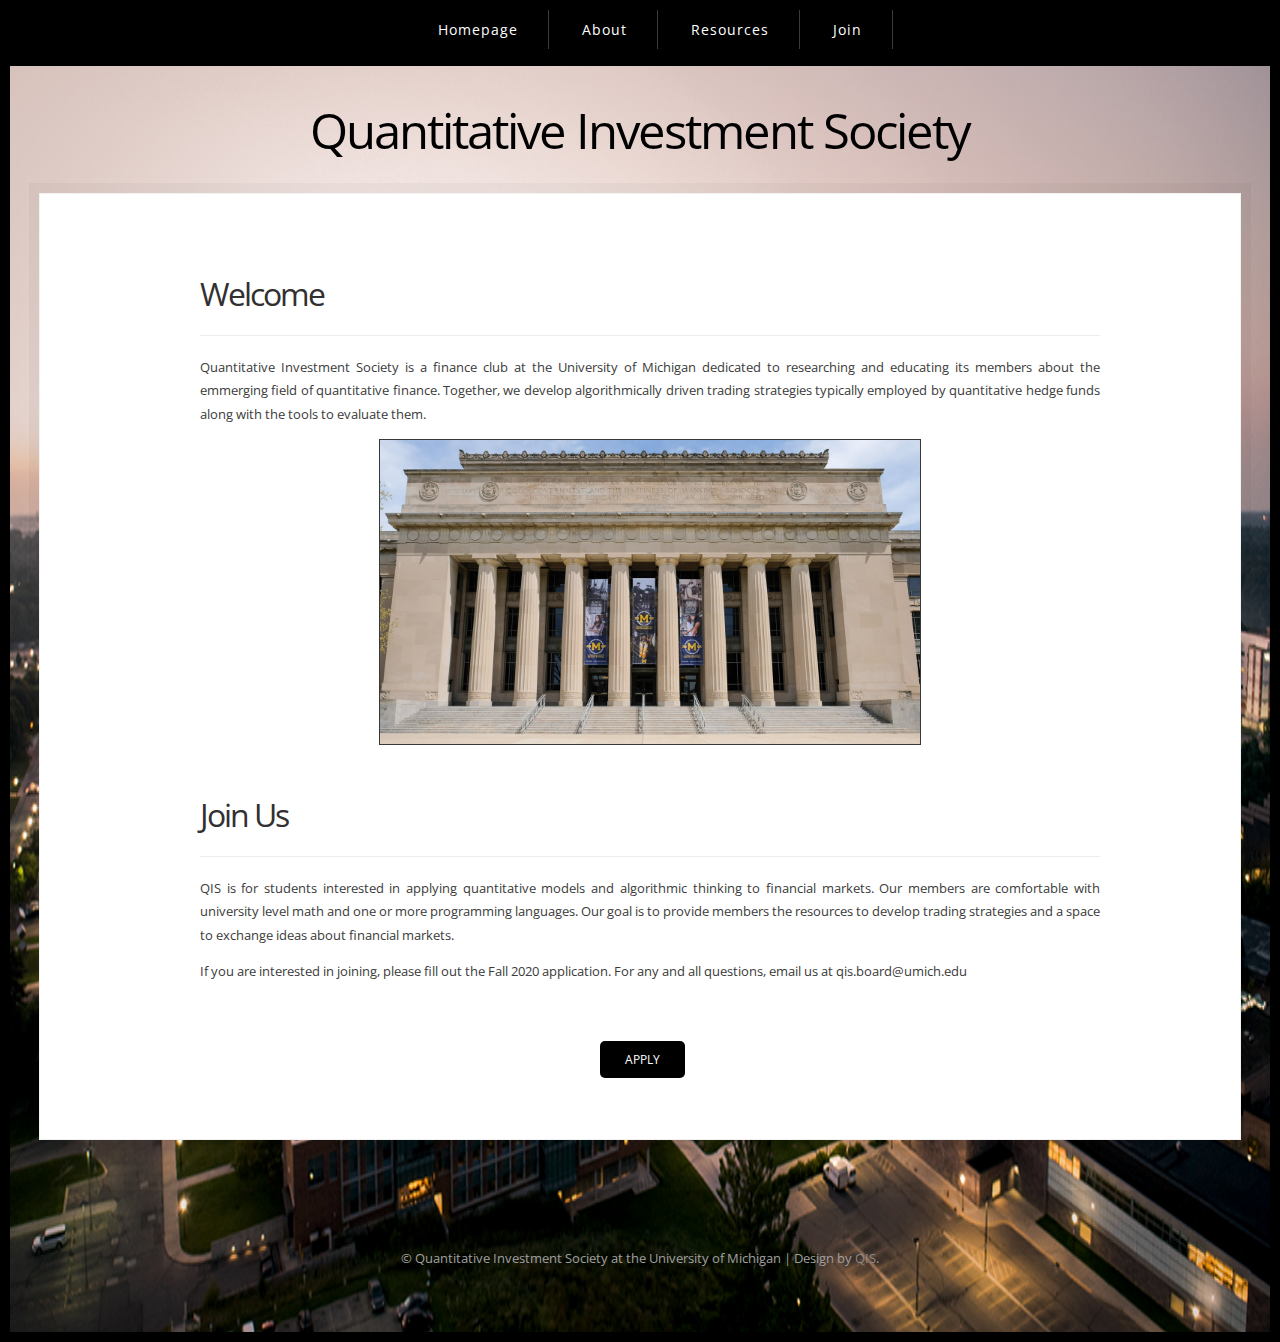
<file: index.html>
<!--
Created by Quantitative Investment Society
Description: 
-->
<head>
	<meta name="keywords" content="" />
	<meta name="description" content="" />
	<meta http-equiv="content-type" content="text/html; charset=utf-8" />
	<title>Quantitative Investment Society</title>
	<link href="http://fonts.googleapis.com/css?family=Open+Sans:400,300,600,700|Archivo+Narrow:400,700" rel="stylesheet" type="text/css">
	<link href="style.css" rel="stylesheet" type="text/css" media="screen" />
	<script src="https://cdn.plot.ly/plotly-latest.min.js"></script>
</head>

<body>
<div id="menu-wrapper">
	<div id="menu">
		<ul>
			<li class="current_page_item"><a href="#">Homepage</a></li>
			<li><a href="about.html">About</a></li>
			<li><a href="resources.html">Resources</a></li>
			<li><a href="join.html">Join</a></li>
		</ul>
	</div>
	<!-- end #menu --> 
</div>
<div id="header-wrapper">
	<div id="header">
		<div id="logo">
			<h1><a href="#">Quantitative Investment Society</a></h1>
		</div>
	</div>
</div>
<div id="wrapper"> 
	<!-- end #header -->
	<div id="page">
		<div id="page-bgtop">
			<div id="page-bgbtm">
				<!-- end #sidebar -->
				<div id="content">
					<div class="post">
						<div style="clear: both;">&nbsp;</div>
						<div class="entry">
							<h2 class="title"><a href="#">Welcome </a></h2>
							<p> Quantitative Investment Society is a finance club at the University of Michigan dedicated to researching and educating its members about the emmerging field of quantitative finance.
							 Together, we develop algorithmically driven trading strategies typically employed by quantitative hedge funds along with the tools to evaluate them.</p>
							<p><a href="#"><img src="images/Picture1.jpg" alt="" class="center" border="1"/></a></p>
						</div>
					</div>
				
					<div class="post">
						<div class="entry">
							<h2 class="title"><a href="#">Join Us</a></h2>
							<p>QIS is for students interested in applying quantitative models and algorithmic thinking to financial markets. Our members are comfortable with university level math and one or more programming languages. Our goal is to provide members the resources to develop trading strategies and a space to exchange ideas about financial markets. </p>
							<p>If you are interested in joining, please fill out the Fall 2020 application. For any and all questions, email us at qis.board@umich.edu</p>

							<div style="clear: both;">&nbsp;</div>
							<div style="clear: both;">&nbsp;</div>
							<div style="clear: both;">&nbsp;</div>

							<a href="https://forms.gle/KFrdfPJn8opmVZKeA" class="button" target="_blank">Apply</a>
						</div>
					</div>
					<div style="clear: both;">&nbsp;</div>
				</div>
				<!-- end #content -->
				<div style="clear: both;">&nbsp;</div>
			</div>
		</div>
	</div>
	<!-- end #page --> 
</div>
<div id="footer">
	<p>&copy; Quantitative Investment Society at the University of Michigan | Design by <a>QIS</a>.</p>
</div>
<!-- end #footer -->
</body>
</html>
</file>
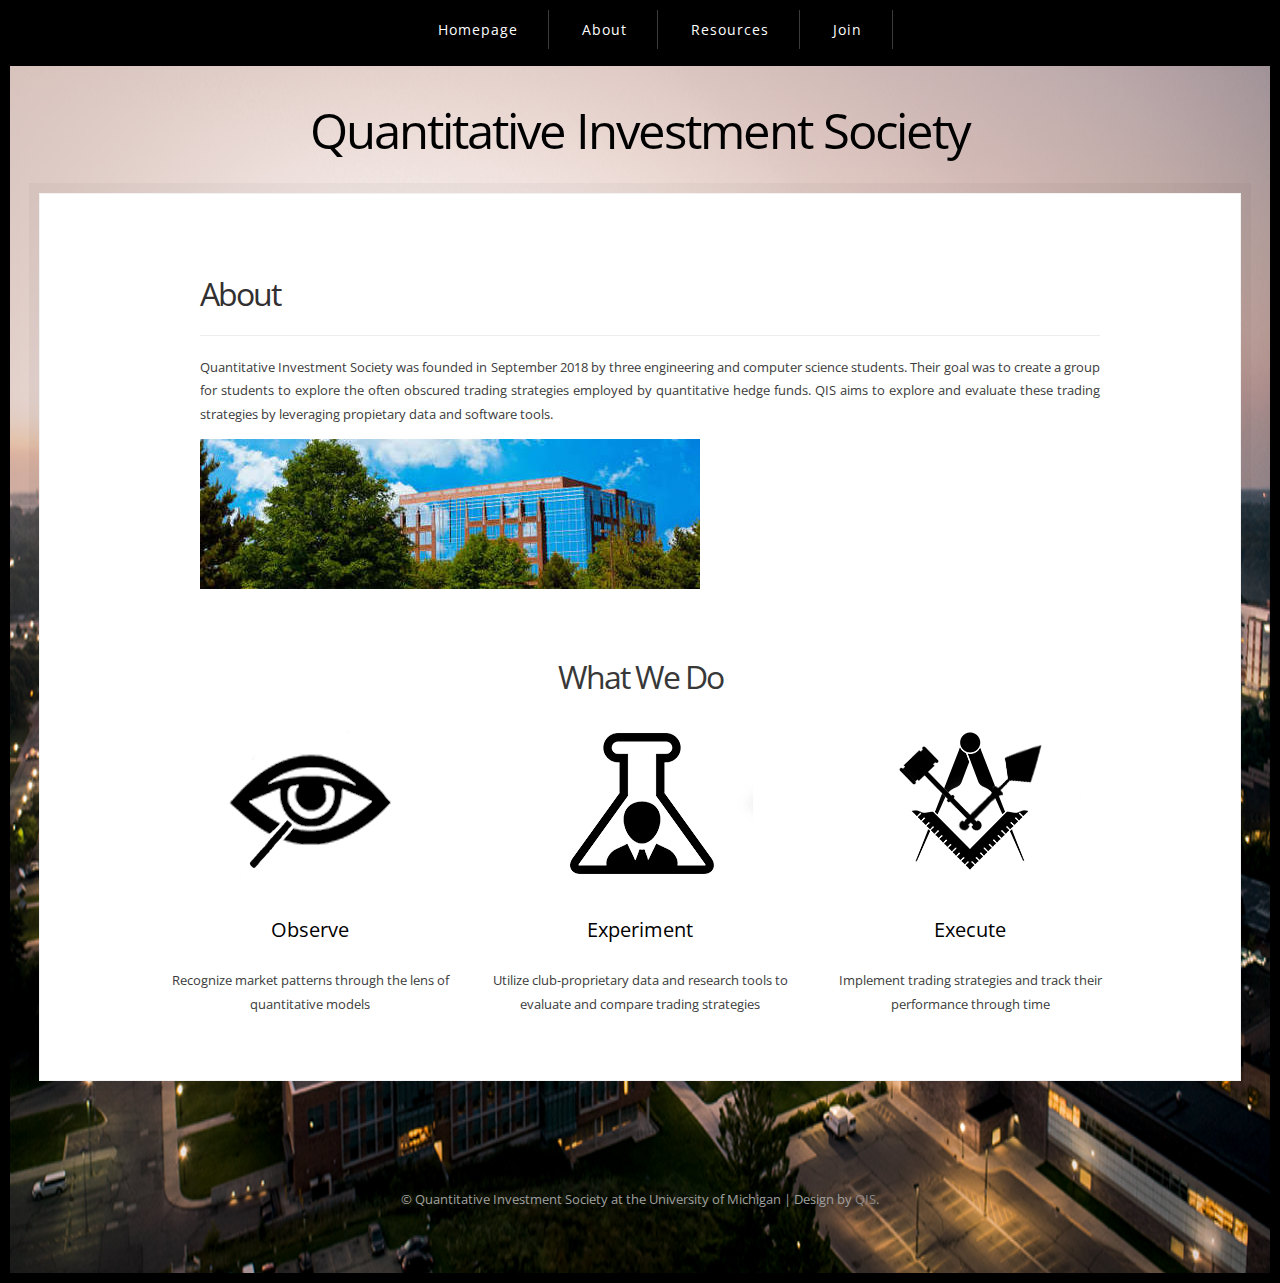
<file: about.html>
<!--
Created by Quantitative Investment Society
Description: 
-->
<head>
<meta name="keywords" content="" />
<meta name="description" content="" />
<meta http-equiv="content-type" content="text/html; charset=utf-8" />
<title>Quantitative Investment Society</title>
<link href="http://fonts.googleapis.com/css?family=Open+Sans:400,300,600,700|Archivo+Narrow:400,700" rel="stylesheet" type="text/css">
<link href="style.css" rel="stylesheet" type="text/css" media="screen" />
</head>
<body>
<div id="menu-wrapper">
	<div id="menu">
		<ul>
			<li class="current_page_item"><a href="index.html">Homepage</a></li>
			<li><a href="about.html">About</a></li>
			<li><a href="resources.html">Resources</a></li>
			<li><a href="join.html">Join</a></li>
		</ul>
	</div>
	<!-- end #menu --> 
</div>
<div id="header-wrapper">
	<div id="header">
		<div id="logo">
			<h1><a href="#">Quantitative Investment Society</a></h1>
		</div>
	</div>
</div>
<div id="wrapper"> 
	<!-- end #header -->
	<div id="page">
		<div id="page-bgtop">
			<div id="page-bgbtm">

				<div id="content_about">
					<div class="post">
						<div style="clear: both;">&nbsp;</div>
						<div class="entry">
							<h2 class="title"><a href="#">About </a></h2>
							<p> Quantitative Investment Society was founded in September 2018 by three engineering and computer science students.
							Their goal was to create a group for students to explore the often obscured trading strategies employed by quantitative hedge funds.
							QIS aims to explore and evaluate these trading strategies by leveraging propietary data and software tools.</p>
							
							<p><a href="#"><img src="images/img02.jpg" width="500" height="150" alt="" /></a></p>
						</div>
					</div>
				</div>
				<div style="clear: both;">&nbsp;</div>
				<!-- end #content -->

				<div class="post_resources">
					<div class="entry">
						<h2 class="title_resources"><a href="#">What We Do</a></h2>
					</div>
				</div>

				<!-- begin #pillars -->
				<div id = "boxes">
			      <div class = "container">
			        <div class = "box-1">
			          <img src = "images/observe.jpg">
			          <h4>Observe</h4>
			          <p>Recognize market patterns through the lens of quantitative models</p>
			        </div>
			        <div class = "box-2">
			          <img src = "images/experiment.jpg">
			          <h4>Experiment</h4>
			          <p>Utilize club-proprietary data and research tools to evaluate and compare trading strategies</p>
			        </div>
			        <div class = "box-3">
			          <img src = "images/execute.jpg">
			          <h4>Execute</h4>
			          <p>Implement trading strategies and track their performance through time</p>
			        </div>
			      </div>
			      <div style="clear: both;">&nbsp;</div>
			    </div>
			    <div style="clear: both;">&nbsp;</div>
				<!-- end #pillars -->
			</div>
		</div>
	</div>
	<!-- end #page --> 
</div>
<div id="footer">
	<p>&copy; Quantitative Investment Society at the University of Michigan | Design by <a>QIS</a>.</p>
</div>
<!-- end #footer -->
</body>
</html>
</file>
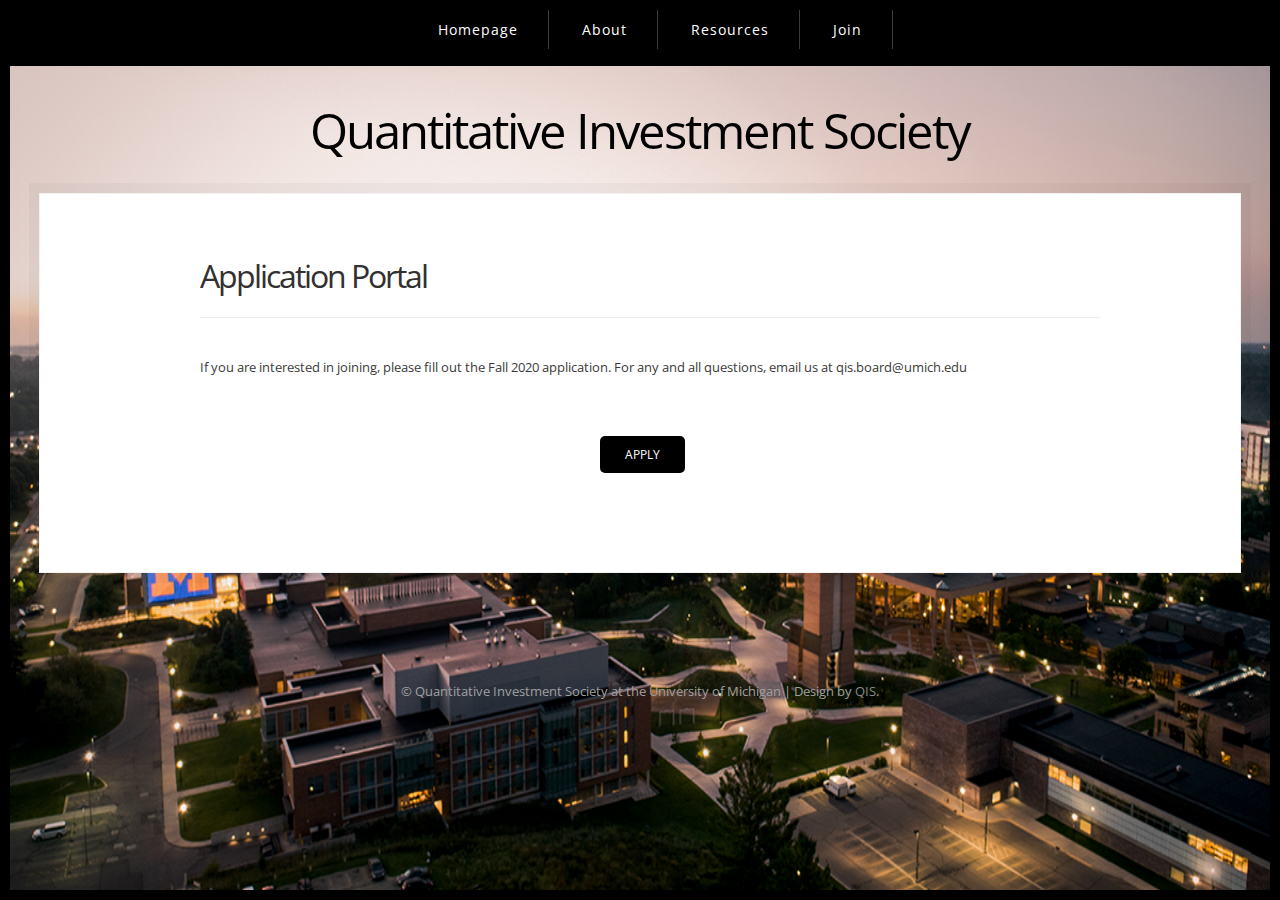
<file: join.html>
<!--
Created by Quantitative Investment Society
Description: 
-->
<head>
<meta name="keywords" content="" />
<meta name="description" content="" />
<meta http-equiv="content-type" content="text/html; charset=utf-8" />
<title>Quantitative Investment Society</title>
<link href="http://fonts.googleapis.com/css?family=Open+Sans:400,300,600,700|Archivo+Narrow:400,700" rel="stylesheet" type="text/css">
<link href="style.css" rel="stylesheet" type="text/css" media="screen" />
</head>
<body>
<div id="menu-wrapper">
	<div id="menu">
		<ul>
			<li class="current_page_item"><a href="index.html">Homepage</a></li>
			<li><a href="about.html">About</a></li>
			<li><a href="resources.html">Resources</a></li>
			<li><a href="join.html">Join</a></li>
		</ul>
	</div>
	<!-- end #menu --> 
</div>
<div id="header-wrapper">
	<div id="header">
		<div id="logo">
			<h1><a href="#">Quantitative Investment Society</a></h1>
		</div>
	</div>
</div>
<div id="wrapper"> 
	<!-- end #header -->
	<div id="page">
		<div id="page-bgtop">
			<div id="page-bgbtm">

				<div id="content_join">
					<div class="post">
						<div class="entry">
							<h2 class="title"><a href="#">Application Portal </a></h2>

							<div style="clear: both;">&nbsp;</div>

							<p>If you are interested in joining, please fill out the Fall 2020 application. For any and all questions, email us at qis.board@umich.edu</p>

							<div style="clear: both;">&nbsp;</div>
							<div style="clear: both;">&nbsp;</div>
							<div style="clear: both;">&nbsp;</div>

							<a href="https://docs.google.com/forms/d/1vlmzvgq3lfDkHIy4d0_k0ITD835YKjLYar9xAAGMtOM/edit?ts=5fc7bf62" class="button" target="_blank">Apply</a>
						</div>
					</div>

					<div style="clear: both;">&nbsp;</div>
				</div>
				<div style="clear: both;">&nbsp;</div>
				<!-- end #content -->
			</div>
		</div>
	</div>
	<!-- end #page --> 
</div>
<div id="footer">
	<p>&copy; Quantitative Investment Society at the University of Michigan | Design by <a>QIS</a>.</p>
</div>
<!-- end #footer -->
</body>
</html>
</file>
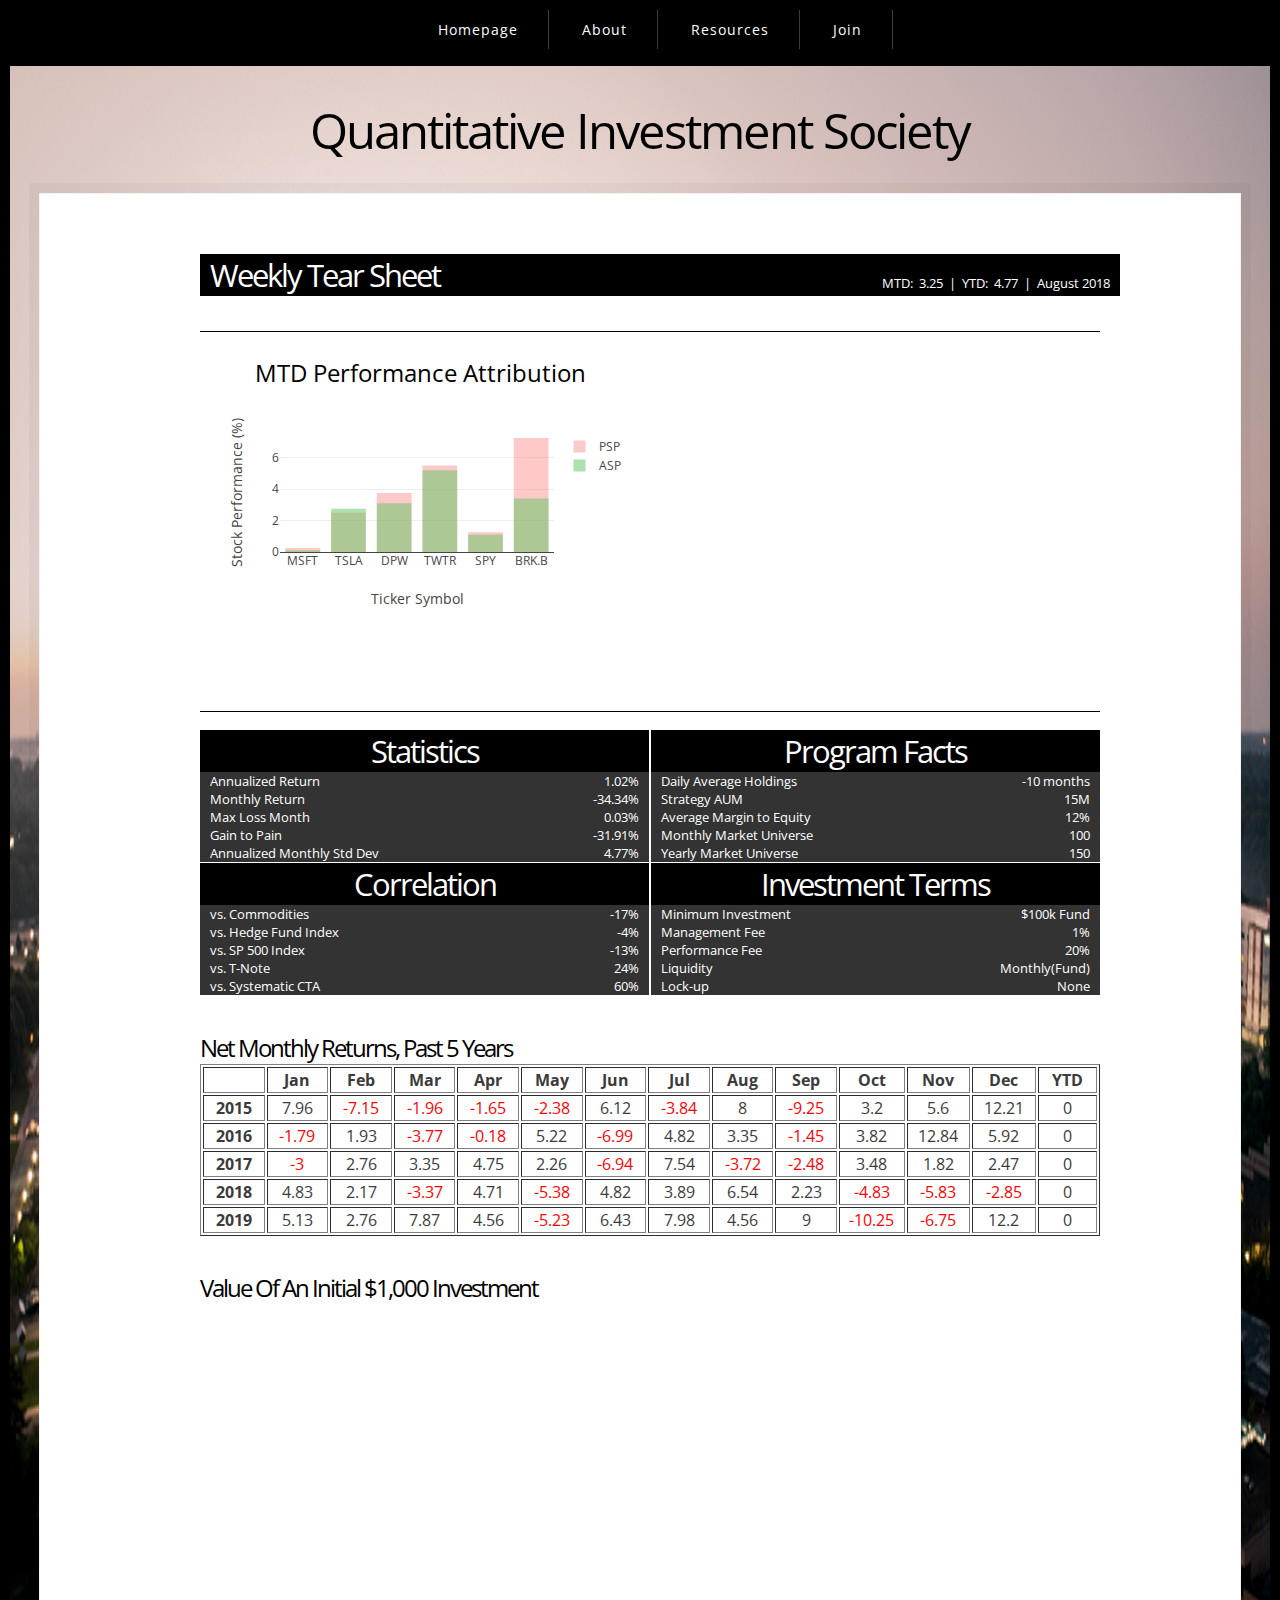
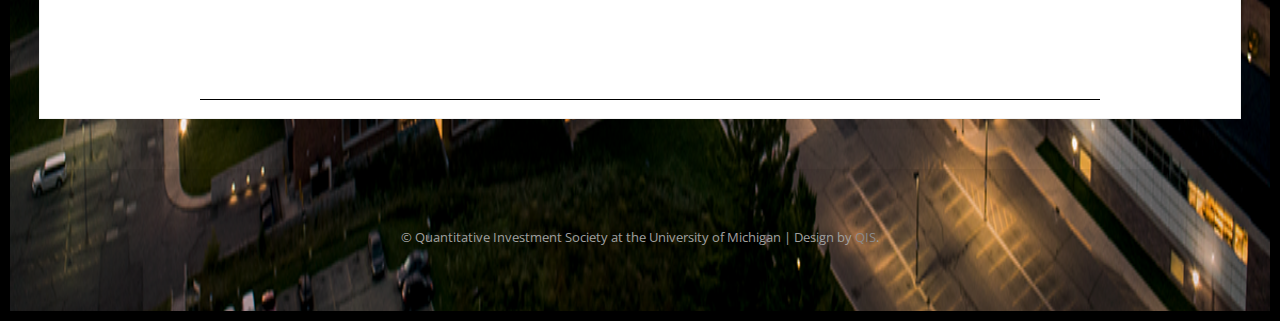
<file: tearSheet.html>
<!--
Created by Quantitative Investment Society
Description: 
-->
<head>
	<meta name="keywords" content="" />
	<meta name="description" content="" />
	<meta http-equiv="content-type" content="text/html; charset=utf-8" />
	<title>Quantitative Investment Society</title>
	<link href="http://fonts.googleapis.com/css?family=Open+Sans:400,300,600,700|Archivo+Narrow:400,700" rel="stylesheet" type="text/css">
	<link href="style.css" rel="stylesheet" type="text/css" media="screen" />
	<script src="https://cdn.plot.ly/plotly-latest.min.js"></script>
	<script src="https://canvasjs.com/assets/script/canvasjs.min.js"></script>
</head>

<body>
<div id="menu-wrapper">
	<div id="menu">
		<ul>
			<li class="current_page_item"><a href="#">Homepage</a></li>
			<li><a href="about.html">About</a></li>
			<li><a href="resources.html">Resources</a></li>
			<li><a href="join.html">Join</a></li>
		</ul>
	</div>
	<!-- end #menu --> 
</div>
<div id="header-wrapper">
	<div id="header">
		<div id="logo">
			<h1><a href="#">Quantitative Investment Society</a></h1>
		</div>
	</div>
</div>
<div id="wrapper"> 
	<!-- end #header -->
	<div id="page">
		<div id="page-bgtop">
			<div id="page-bgbtm">
				<!-- end #sidebar -->
				<div id="content">

					<div class="post">
						<div class="entry">
							<div class="monthly_title">
								<h2>Weekly Tear Sheet </h2>

								<p>August 2018</p>

								<p>&nbsp; | &nbsp;</p>

								<p id="YTD"></p>
								<p> YTD: &nbsp;</p>

								<p>&nbsp; | &nbsp;</p>

								<p id="MTD"></p>
								<p> MTD: &nbsp;</p>
							</div>

							<script>
								/*FLAG*/
								document.getElementById("MTD").innerHTML = 3.25;
								/*FLAG*/
								document.getElementById("YTD").innerHTML = 4.77;
							</script>
						</div>
					</div>

					<div class="border"></div>

					<div class="post">
						<div class="entry">
							<div id="histogram1" style="width:49%;height:300px;"></div>

							<div id="chartContainer" style="width:49%;height:300px;padding-top:26px;"></div>

							<div style="clear: both;">&nbsp;</div>

							<!-- 
								Javascript code to create histogram of security
								performances.
							-->
							<script>
								histogram1 = document.getElementById('histogram1');

								/*FLAG*/
								var x1 = ["MSFT", "TSLA", "DPW", "TWTR", "SPY", "BRK.B"];
								var x2 = ["MSFT", "TSLA", "DPW", "TWTR", "SPY", "BRK.B"];
								/*FLAG*/
								var y1 = [0.25, 2.5, 3.75, 5.5, 1.25, 7.25];
								var y2 = [0.11, 2.75, 3.1, 5.2, 1.1, 3.4];

								/*
									First trace is Portfolio Stock Performance, no units since it is
									a percentage. This is the percentage increase of our portfolio
									due to the particular security.
								*/
								var trace1 = {
								  x: x1,
								  y: y1,
								  name: 'PSP',
								  autobinx: true,
								  autobiny: true,
								  histnorm: "count",
								  marker: {
								    color: "rgba(255, 100, 102, 0.7)",
								     line: {
								      color:  "rgba(255, 100, 102, 1)"
								    }
								  },
								  opacity: 0.5,
								  type: "bar",
								};
								/*
									Second trace is Actual Stock Performance, no units since it is
									a percentage. This is the percentage increase of the particular
									security for the current week.
								*/
								var trace2 = {
								  x: x2,
								  y: y2,
								  autobinx: true,
								  marker: {
								          color: "rgba(100, 200, 102, 0.7)",
								           line: {
								            color:  "rgba(100, 200, 102, 1)"
								    }
								       },
								  name: "ASP",
								  opacity: 0.75,
								  type: "bar"
								};

								var data = [trace1, trace2];
								var layout = {
								  bargap: 0.05,
								  bargroupgap: 0.2,
								  barmode: "overlay",
								  title: {
								  	text: "MTD Performance Attribution",
								  	font: {
								  		fontFamily: "Open Sans",
								  		size: 24,
								  		color: '#000000'
								  	}
								  },
								  xaxis: {title: "Ticker Symbol"},
								  yaxis: {title: "Stock Performance (%)"}
								};

								Plotly.newPlot(histogram1, data, layout);
							</script>

							<!--
								Javascript code to create pie chart displaying
								portfolio risk exposure.
							-->
							<script>

								/*FLAG*/
								dps = [{y: 79.45, label: "Google"}, {y: 7.31, label: "Bing"}, {y: 7.06, label: "Baidu"}, {y: 4.91, label: "Yahoo"}, {y: 1.26, label: "Others"}]

								window.onload = function() {
								var chart = new CanvasJS.Chart("chartContainer", {
									animationEnabled: true,
									title: {
										text: "MTD Risk Exposure",
										fontFamily: "Open Sans"
									},
									data: [{
										type: "pie",
										startAngle: 10,
										yValueFormatString: "##0.00\"%\"",
										indexLabel: "{label} {y}",
										dataPoints: dps
									}]
								});
								chart.render();

								}
								</script>
						</div>
					</div>

					<div class="border"></div>

					<div style="clear: both;">&nbsp;</div>

					<div class="post">
						<div class="entry">
							<div class="tear_box1">
								<h2>Statistics</h2>

								<div class="tear_flex_box">
									<div>Annualized Return</div>
									<div id="annualized_return" style="text-align:right;"></div>
								</div>

								<div class="tear_flex_box">
									<div>Monthly Return</div>
									<div id="monthly_return" style="text-align:right;"></div>
								</div>

								<div class="tear_flex_box">
									<div>Max Loss Month</div>
									<div id="max_loss_month" style="text-align:right;"></div>
								</div>

								<div class="tear_flex_box">
									<div>Gain to Pain</div>
									<div id="gain_to_pain" style="text-align:right;"></div>
								</div>

								<div class="tear_flex_box">
									<div>Annualized Monthly Std Dev</div>
									<div id="annualized_monthly_std_deviation" style="text-align:right;"></div>
								</div>

								<script>
									/*FLAG*/
									document.getElementById("annualized_return").innerHTML = "1.02%";
									/*FLAG*/
									document.getElementById("monthly_return").innerHTML = "-34.34%";
									/*FLAG*/
									document.getElementById("max_loss_month").innerHTML = "0.03%";
									/*FLAG*/
									document.getElementById("gain_to_pain").innerHTML = "-31.91%";
									/*FLAG*/
									document.getElementById("annualized_monthly_std_deviation").innerHTML = "4.77%";
								</script>
							</div>

							<div class="tear_box2">
								<h2>Program Facts</h2>

								<div class="tear_flex_box">
									<div>Daily Average Holdings</div>
									<div id="daily_average_holdings" style="text-align:right;"></div>
								</div>

								<div class="tear_flex_box">
									<div>Strategy AUM</div>
									<div id="strategy_AUM" style="text-align:right;"></div>
								</div>

								<div class="tear_flex_box">
									<div>Average Margin to Equity</div>
									<div id="average_margin_to_equity" style="text-align:right;"></div>
								</div>

								<div class="tear_flex_box">
									<div>Monthly Market Universe</div>
									<div id="monthly_market_universe" style="text-align:right;"></div>
								</div>

								<div class="tear_flex_box">
									<div>Yearly Market Universe</div>
									<div id="yearly_market_universe" style="text-align:right;"></div>
								</div>

								<script>
									/*FLAG*/
									document.getElementById("daily_average_holdings").innerHTML = "-10 months";
									/*FLAG*/
									document.getElementById("strategy_AUM").innerHTML = "15M";
									/*FLAG*/
									document.getElementById("average_margin_to_equity").innerHTML = "12%";
									/*FLAG*/
									document.getElementById("monthly_market_universe").innerHTML = "100";
									/*FLAG*/
									document.getElementById("yearly_market_universe").innerHTML = "150";
								</script>
							</div>

							<div class="tear_box1">
								<h2>Correlation</h2>

								<div class="tear_flex_box">
									<div>vs. Commodities</div>
									<div id="vs_commodities" style="text-align:right;"></div>
								</div>

								<div class="tear_flex_box">
									<div>vs. Hedge Fund Index</div>
									<div id="vs_hedge_fund_index" style="text-align:right;"></div>
								</div>

								<div class="tear_flex_box">
									<div>vs. SP 500 Index</div>
									<div id="vs_sp_500_index" style="text-align:right;"></div>
								</div>

								<div class="tear_flex_box">
									<div>vs. T-Note</div>
									<div id="vs_t-note" style="text-align:right;"></div>
								</div>

								<div class="tear_flex_box">
									<div>vs. Systematic CTA</div>
									<div id="vs_systematic_cta" style="text-align:right;"></div>
								</div>

								<script>
									/*FLAG*/
									document.getElementById("vs_commodities").innerHTML = "-17%";
									/*FLAG*/
									document.getElementById("vs_hedge_fund_index").innerHTML = "-4%";
									/*FLAG*/
									document.getElementById("vs_sp_500_index").innerHTML = "-13%";
									/*FLAG*/
									document.getElementById("vs_t-note").innerHTML = "24%";
									/*FLAG*/
									document.getElementById("vs_systematic_cta").innerHTML = "60%";
								</script>
							</div>

							<div class="tear_box2">
								<h2>Investment Terms</h2>

								<div class="tear_flex_box">
									<div>Minimum Investment</div>
									<div id="minimum_investment" style="text-align:right;"></div>
								</div>

								<div class="tear_flex_box">
									<div>Management Fee</div>
									<div id="management_fee" style="text-align:right;"></div>
								</div>

								<div class="tear_flex_box">
									<div>Performance Fee</div>
									<div id="performance_fee" style="text-align:right;"></div>
								</div>

								<div class="tear_flex_box">
									<div>Liquidity</div>
									<div id="liquidity" style="text-align:right;"></div>
								</div>

								<div class="tear_flex_box">
									<div>Lock-up</div>
									<div id="lock-up" style="text-align:right;"></div>
								</div>

								<script>
									/*FLAG*/
									document.getElementById("minimum_investment").innerHTML = "$100k Fund";
									/*FLAG*/
									document.getElementById("management_fee").innerHTML = "1%";
									/*FLAG*/
									document.getElementById("performance_fee").innerHTML = "20%";
									/*FLAG*/
									document.getElementById("liquidity").innerHTML = "Monthly(Fund)";
									/*FLAG*/
									document.getElementById("lock-up").innerHTML = "None";
								</script>
							</div>

						</div>
					</div>

					<div class="post">
						<div class="entry">
							<div class="dataTable">
								<h2>Net Monthly Returns, Past 5 Years</h2>

								<div id="myDynamicTable"></div>

								<script>
									var myTableDiv = document.getElementById("myDynamicTable");

									var table = document.createElement('TABLE');
									table.border = '1';

									var tableBody = document.createElement('TBODY');
									table.appendChild(tableBody);

									var months = ["Jan", "Feb", "Mar", "Apr", "May", "Jun", "Jul", "Aug", "Sep", "Oct", "Nov", "Dec"];

									/*FLAG*/
									var years = ["2015", "2016", "2017", "2018", "2019", "2020"];

									/*FLAG*/
									var monthData = [[7.96,-7.15,-1.96,-1.65,-2.38,6.12,-3.84,8.00,-9.25,3.20,5.60,12.21], [-1.79,1.93,-3.77,-0.18,5.22,-6.99,4.82,3.35,-1.45,3.82,12.84,5.92], [-3.00,2.76,3.35,4.75,2.26,-6.94,7.54,-3.72,-2.48,3.48,1.82,2.47], [4.83,2.17,-3.37,4.71,-5.38,4.82,3.89,6.54,2.23,-4.83,-5.83,-2.85], [5.13,2.76,7.87,4.56,-5.23,6.43,7.98,4.56,9.00,-10.25,-6.75,12.20]];

								  	var ytdData = [0,0,0,0,0];

									for (var i = 0; i < 6; i++) {
									    var tr = document.createElement('TR');
									    tableBody.appendChild(tr);

									    for (var j = 0; j < 14; j++) {
									    	var td = document.createElement('TD');
									    	td.width = '75';
									    	td.align = 'center';
									    	if(i == 0 && j > 0 && j < 13)
									    	{
									      		td.style.fontWeight = 'bold';
									      		td.appendChild(document.createTextNode(months[j-1]));
									    	}
									    	else if(i > 0 && j == 0)
									    	{
									      		td.style.fontWeight = 'bold';
									      		td.appendChild(document.createTextNode(years[i-1]));
									    	}
									    	else if(i > 0 && j > 0 && j < 13)
									     	{
									      		if(monthData[i-1][j-1] < 0) { td.style.color = "#FF0000"; }
									      		td.appendChild(document.createTextNode(monthData[i-1][j-1]));
									    	}
									    	else if(i > 0 && j == 13)
									    	{
									    		if(ytdData[i-1] < 0) { td.style.color = "#FF0000"; }
									    		td.appendChild(document.createTextNode(ytdData[i-1]));
									    	}

									    	tr.appendChild(td);
									    }
									}

									/*Finally display the x-axis label for YTD*/
									table.rows[0].cells[13].innerHTML = "YTD";
									table.rows[0].cells[13].style.fontWeight = 'bold';

									myTableDiv.appendChild(table);
								</script>
							</div>
						</div>
					</div>

					<div class="post">
						<div class="entry">
							<div class="dataTable">
								<h2>Value of an Initial $1,000 Investment</h2>

								<div id="myDynamicGraph" style="width:100%;height:360px;"></div>

								<script>
									/*FLAG*/
									var y1 = [7.96,-7.15,-1.96,-1.65,-2.38,6.12,-3.84,8.00,-9.25,3.20,5.60,12.21,-1.79,1.93,-3.77,-0.18,5.22,-6.99,4.82,3.35,-1.45,3.82,12.84,5.92,-3.00,2.76,3.35,4.75,2.26,-6.94,7.54,-3.72,-2.48,3.48,1.82,2.47,4.83,2.17,-3.37,4.71,-5.38,4.82,3.89,6.54,2.23,-4.83,-5.83,-2.85,5.13,2.76,7.87,4.56,-5.23,6.43,7.98,4.56,9.00,-10.25,-6.75,12.20];

									var dataPoints = [];

									var investment = 1000;

									dataPoints.push({
										x: new Date(2011, 12, 01),
										y: investment
									});

									for (var i = 0; i < 5; i++)
									{
										for (var j = 0; j < 12; j++)
										{
											investment = investment * (1 + (y1[(i*12) + j] / 100));
											dataPoints.push({
												x: new Date(2012+i, 01+j, 01),
												y: investment
											});
										}
									}

									var chart = new CanvasJS.Chart("myDynamicGraph", {
										title: {
											text: ""
										},
										data: [{
									    	type: "line",
									    	dataPoints: dataPoints
									  	}],
										axisX:{
											title:"Time Period",
											minimum: new Date(2011, 12, 01)
										},
										axisY:{
											title:"Equity"
										}
									});

									chart.render();	
								</script>					
							</div>
						</div>
					</div>

					<div class="border"></div>

				</div>
				<!-- end #content -->
				<div style="clear: both;">&nbsp;</div>
			</div>
		</div>
	</div>
	<!-- end #page --> 
</div>
<div id="footer">
	<p>&copy; Quantitative Investment Society at the University of Michigan | Design by <a>QIS</a>.</p>
</div>
<!-- end #footer -->
</body>
</html>
</file>
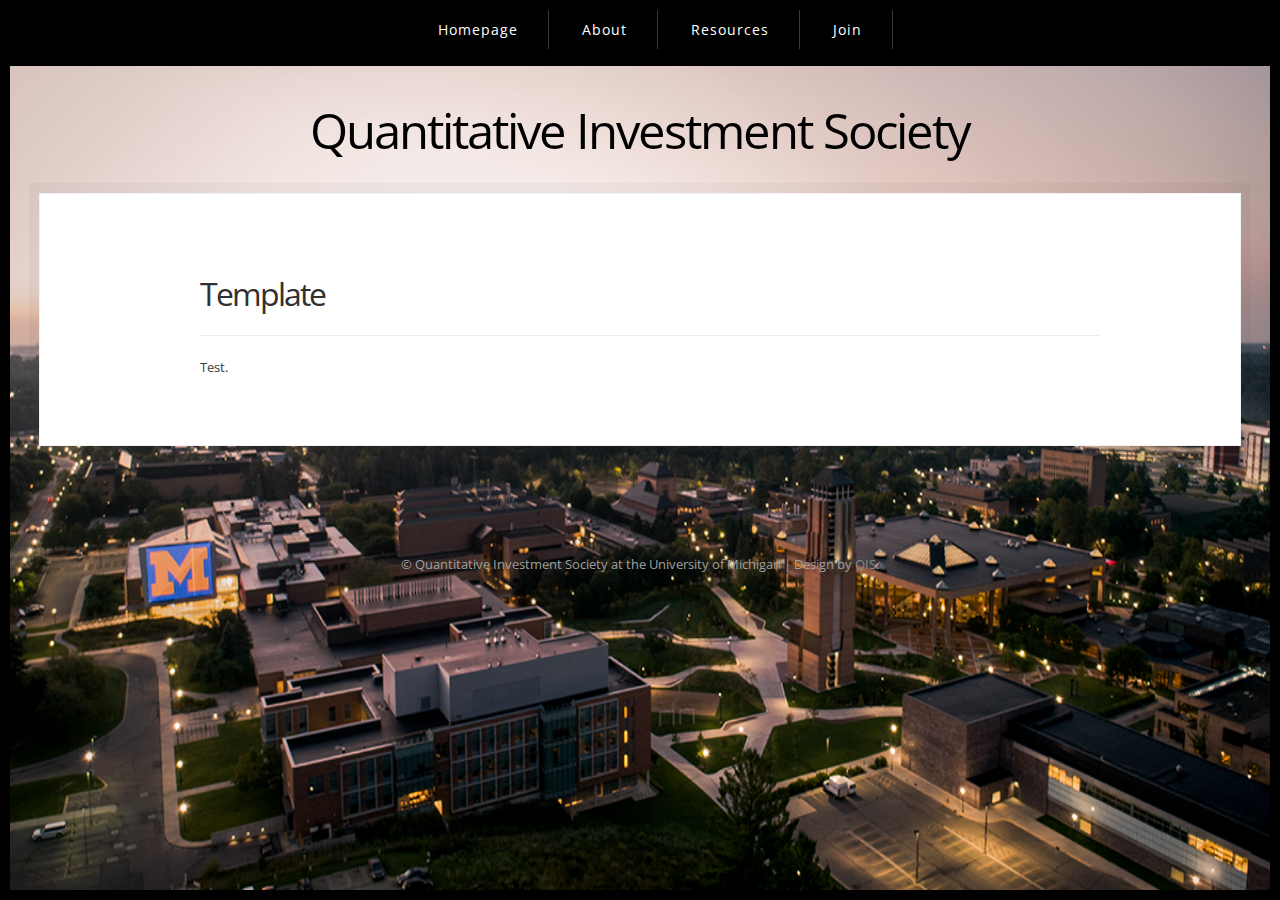
<file: template.html>
<!--
Created by Quantitative Investment Society
Description: 
-->
<head>
	<meta name="keywords" content="" />
	<meta name="description" content="" />
	<meta http-equiv="content-type" content="text/html; charset=utf-8" />
	<title>Quantitative Investment Society</title>
	<link href="http://fonts.googleapis.com/css?family=Open+Sans:400,300,600,700|Archivo+Narrow:400,700" rel="stylesheet" type="text/css">
	<link href="style.css" rel="stylesheet" type="text/css" media="screen" />
	<script src="https://cdn.plot.ly/plotly-latest.min.js"></script>
</head>

<body>
<div id="menu-wrapper">
	<div id="menu">
		<ul>
			<li class="current_page_item"><a href="#">Homepage</a></li>
			<li><a href="about.html">About</a></li>
			<li><a href="resources.html">Resources</a></li>
			<li><a href="join.html">Join</a></li>
		</ul>
	</div>
	<!-- end #menu --> 
</div>
<div id="header-wrapper">
	<div id="header">
		<div id="logo">
			<h1><a href="#">Quantitative Investment Society</a></h1>
		</div>
	</div>
</div>
<div id="wrapper"> 
	<!-- end #header -->
	<div id="page">
		<div id="page-bgtop">
			<div id="page-bgbtm">
				<!-- end #sidebar -->
				<div id="content">
					<div class="post">
						<div style="clear: both;">&nbsp;</div>
						<div class="entry">
							<h2 class="title"><a href="#">Template </a></h2>
							<p> Test.</p>
						</div>
					</div>
				</div>
				<!-- end #content -->
				<div style="clear: both;">&nbsp;</div>
			</div>
		</div>
	</div>
	<!-- end #page --> 
</div>
<div id="footer">
	<p>&copy; Quantitative Investment Society at the University of Michigan | Design by <a>QIS</a>.</p>
</div>
<!-- end #footer -->
</body>
</html>
</file>
<file: style.css>
/*
Design by Quantitaive Investment Society
*/

body {
	margin: 0;
	padding: 0;
	background: #000 url(images/bg01.png) no-repeat;
	font-family: 'Open Sans', sans-serif;
	font-size: 13px;
	color: #3B3B3B;
	background-size: 100% 100%;
	border: 10px solid #000000;
}

h1, h2, h3 {
	margin: 0px;
	padding: 0px;
	letter-spacing: -2px;
	text-transform: capitalize;
	font-weight: normal;
	color: #2F6BCF;
}

h1 {
	font-size: 2em;
}

h2 {
	font-size: 2.4em;
}

h3 {
	font-size: 1.6em;
}

p, ul, ol {
	margin-top: 0;
	line-height: 180%;
}

ul, ol {
}

a {
	text-decoration: none;
	color: #383838;
}

a:hover {
}

/* Header */

#header-wrapper {
}

#header {
	clear: both;
	width: 1200px;
	margin: 0px auto;
}

/* Logo */

#logo {
	margin: 0px;
	padding: 30px 0px;
	color: #000000;
	text-align: center;
}

#logo h1, #logo p {
	margin: 0;
	padding: 0;
}

#logo h1 {
	margin: 0px;
	padding: 0px;
	font-size: 3.8em;
	color: #FFFFFF;
}

#logo h1 span {
	color: #FFFFFF;
}

#logo p {
	margin: 0px;
	padding: 0px;
	text-transform: uppercase;
	color: rgba(255,255,255,0.7);
}

#logo p a {
	color: rgba(255,255,255,0.7);
}

#logo a {
	border: none;
	background: none;
	text-decoration: none;
	color: rgba(0,0,0,1);
}

/* Search */

#search {
	width: 320px;
	height: 60px;
	padding: 0px;
}

#search form {
	margin: 0px;
	padding: 0px;
}

#search fieldset {
	margin: 0;
	padding: 0;
	border: none;
}

#search-text {
	width: 210px;
	outline: none;
	background: #F5F0E7;
	border: 1px solid #D7D0C0;
	padding: 10px;
	border-radius: 8px;
	text-transform: lowercase;
	font-family: 'Open Sans', sans-serif;
	color: #454545;
}

#search-submit {
	width: 62px;
	height: 22px;
	display: none;
	border: none;
	color: #FFFFFF;
}

/* Menu */

#menu-wrapper {
	overflow: hidden;
	height: 56px;
	background: #000000;
}

#menu {
	width: 100%;
	height: 55px;
	margin: 0px auto;
	padding: 0px;
	position: fixed;
	background:rgba(0,0,0,1);
	margin-top: -10px;
}

#menu ul {
	margin: 0;
	padding: 10px 0px 0px 0px;
	list-style: none;
	line-height: normal;
	text-align: center;
}

#menu li {
	display: inline-block;
	border-color: rgba(255,255,255,.09);
	border-right: 1px solid;
}

#menu a {
	display: block;
	letter-spacing: 1px;
	margin: 0px 10px;
	padding: 10px 20px;
	text-decoration: none;
	text-align: center;
	font-size: 14px;
	font-weight: normal;
	color: #FFFFFF;
	border: none;
}

#menu a:hover, #menu .current_page_item a {
	text-decoration: none;
	color: #FFFFFF;
}

#menu .current_page_item a {
}

/* Page */

#page {
	overflow: hidden;
	width: 1140px;
	margin: 0px auto 50px auto;
	padding: 30px 30px 0px 30px;
	background: #FFFFFF;
	border: 1px solid rgba(0,0,0,.05);
	box-shadow: 0px 0px 0px 10px rgba(0,0,0,0.03);
}

/* Content */

#content {
	float: left;
	width: 900px;
	padding-top: 30px;
	padding-left: 130px;
}

.post {
	margin-bottom: 15px;
}

.post-bgtop {
}

.post-bgbtm {
}

.post .title {
	margin-bottom: 20px;
	padding-bottom: 20px;
	font-size: 32px;
	border-bottom: 1px solid rgba(0,0,0,.07);
}

.post .title a {
	border: none;
	color: #323030;
}

.post .meta {
	margin-bottom: 30px;
	padding: 5px 0px 15px 0px;
	text-align: left;
	font-weight: normal;
}

.post .meta .date {
	float: left;
}

.post .meta .posted {
	float: right;
}

.post .meta a {
}

.post .entry {
	padding: 0px 0px 20px 0px;
	padding-bottom: 20px;
	text-align: justify;
}

.links {
	display: block;
	height: 30px;
	padding: 30px 0px 0px 0px;
	text-align: center;
	font-size: 14px;
	font-weight: normal;
	color: #1C1C1C;
}

.button
{
	padding: 10px 25px;
	background: #000;
	border-radius: 5px;
	text-transform: uppercase;
	font-size: 12px;
	color: #FFFFFF;
}

/* Sidebar */

#sidebar2
{
	float: right;
	width: 250px;
	padding: 40px 30px 0px 0px;
}

#sidebar {
	float: left;
	width: 230px;
	margin-right: 30px;
	padding: 40px 0px 0px 30px;
	color: #787878;
}

#sidebar ul, #sidebar2 ul {
	margin: 0;
	padding: 0;
	list-style: none;
}

#sidebar li, #sidebar2 li {
	margin: 0;
	padding: 0;
}

#sidebar li ul, #sidebar2 li ul {
	margin: 0px 0px;
	padding-bottom: 50px;
}

#sidebar li li, #sidebar2 li li {
	border-bottom: 1px solid rgba(0,0,0,.07);
	margin: 0px 0px;
	padding: 10px 0px;
	border-left: none;
	list-style: inside square;
}

#sidebar li li a, #sidebar2 li li a {
	color: #3B3B3B;
}

#sidebar li li span, #sidebar2 li li span {
	display: block;
	padding: 0;
	font-size: 11px;
	font-style: italic;
}

#sidebar h2, #sidebar2 h2 {
	padding-bottom: 20px;
	font-size: 2em;
	color: #323030;
}

#sidebar p, #sidebar2 p {
	margin: 0px 0px 40px 0px;
	padding: 0px;
	text-align: justify;
}

#sidebar a, #sidebar2 a {
	border: none;
}

#sidebar a:hover, #sidebar2 a:hover {
	text-decoration: underline;
}

/* Calendar */

#calendar {
}

#calendar_wrap {
	padding: 20px;
}

#calendar table {
	width: 100%;
}

#calendar tbody td {
	text-align: center;
}

#calendar #next {
	text-align: right;
}

/* Footer */

#footer {
	margin: 0 auto;
	padding: 3em 0em 5em 0em;
	background: rgba(0,0,0,.06);
}

#footer p {
	margin: 0;
	padding-top: 20px;
	line-height: normal;
	text-align: center;
	color: #A0A0A0;
}

#footer a {
	color: #8A8A8A;
}

#banner-wrapper
{
	overflow: hidden;
	padding: 3em 0em;
	background: rgba(0,0,0,.06);
}

#banner {
	width: 1200px;
	margin: 0px auto 0px auto;
}

#banner img
{
	box-shadow: 0px 0px 0px 10px rgba(0,0,0,0.03);
}

/* Index Page */
/*////////////*/

.button {
	width: 50px;
	margin-left: 400px;
}

/* About Page */
/*////////////*/
#content_about {
	float: left;
	width: 900px;
	padding-top: 30px;
	padding-left: 130px;
}

/* Boxes About Page */
#boxes{
	margin-top: 0px;
}

#boxes .container{
	display:flex;
	justify-content: center;
}

#boxes .container div{
	padding:15px;
}

.box-1{
	text-align: center;
	width: 300px;
}
.box-2{
	text-align: center;
	width: 300px;
}
.box-3{
	text-align: center;
	width: 300px;
}

.box-1 h4 {
	font-weight: normal;
	font-size: 20px;
	color: #000000;
}

.box-2 h4 {
	font-weight: normal;
	font-size: 20px;
	color: #000000;
}

.box-3 h4 {
	font-weight: normal;
	font-size: 20px;
	color: #000000;
}

/* Resources Page */
/*////////////////*/
#content_resources {
	float: left;
	width: 900px;
	padding-top: 30px;
	padding-left: 130px;
}

.post_resources {
	margin-bottom: 0px;
}

.post_resources .title_resources {
	font-size: 32px;
	text-align: center;
}

.post_resources .entry {
	padding: 0px 0px 0px 0px;
	padding-bottom: 0px;
	text-align: justify;
}

.post_resources .text_resources {
	margin-left: auto;
	margin-right: auto;
	text-align: left;
	width: 600;
}

/* Boxes Resources Pages*/
#boxes-resources{
	margin-top: 0px;
}

#boxes-resources .container{
	display:flex;
}

#boxes-resources .container div{
	padding:15px;
}

.box-1-resources{
	text-align: center;
	margin-right: auto;
	margin-left: 260px;
	width: 400;
}

.box-2-resources{
	text-align: center;
	width: 300;
}
.box-3-resources{
	text-align: center;
	width: 300;
}
.box-4-resources{
	text-align: center;
	width: 300;
}

.box-2-resources h3 {
	padding-top: 22px;
	font-weight: normal;
	font-size: 25px;
	color: #000000;
}

.box-3-resources h3 {
	padding-top: 22px;
	font-weight: normal;
	font-size: 25px;
	color: #000000;
}

.box-4-resources h3 {
	padding-top: 22px;
	font-weight: normal;
	font-size: 25px;
	color: #000000;
}

/* Join Page */
/*////////////*/
#content_join {
	float: left;
	width: 900px;
	height: 300px;
	padding-top: 30px;
	padding-left: 130px;
}

.center {
  display: block;
  margin-left: auto;
  margin-right: auto;
  width: 60%;
}

/* Tear Sheet */
/*////////////*/
.monthly_title{
	width: 100%;
	background-color: black;
	color: white;
	padding-left: 10px;
	padding-right: 10px;
}

.monthly_title h2{
	display: inline;
	color: white;
}

.monthly_title p{
	float: right;
	padding-top: 18px;
}

.border{
	border-bottom: 1px solid rgba(0,0,0,1.0);
}

#histogram1{
	display: inline-block;
	float: left;
}

#histogram2{
	float: right;
}

.monthly_charts p{
	float: right;
}

.tear_box1{
	width: 49.9%;
	background-color: #333333;
	color: white;
	display: inline-block;
	border-bottom: 1px solid rgba(255,255,255,1.0);
}

.tear_box1 h2{
	width: 100%;
	background-color: black;
	color: white;
	text-align: center;
}

.tear_box1 p{
	padding-left: 10px;
	padding-right: 10px;
}

.tear_box2{
	width: 49.9%;
	background-color: #333333;
	color: white;
	float: right;
	border-bottom: 1px solid rgba(255,255,255,1.0);
}

.tear_box2 h2{
	width: 100%;
	background-color: black;
	color: white;
	text-align: center;
}

.tear_box2 p{
	display: inline;
	padding-left: 10px;
	padding-right: 10px;
}

.dataTable h2{
	color: black;
	font-family: "Open Sans";
	font-size: 24;
}

.tear_flex_box {
	display: flex;
}

.tear_flex_box div{
	flex-basis: 50%;
	padding-left: 10px;
	padding-right: 10px;
}

br {
    display: block; /* makes it have a width */
    content: ""; /* clears default height */
    margin-top: 0; /* change this to whatever height you want it */
}
</file>
